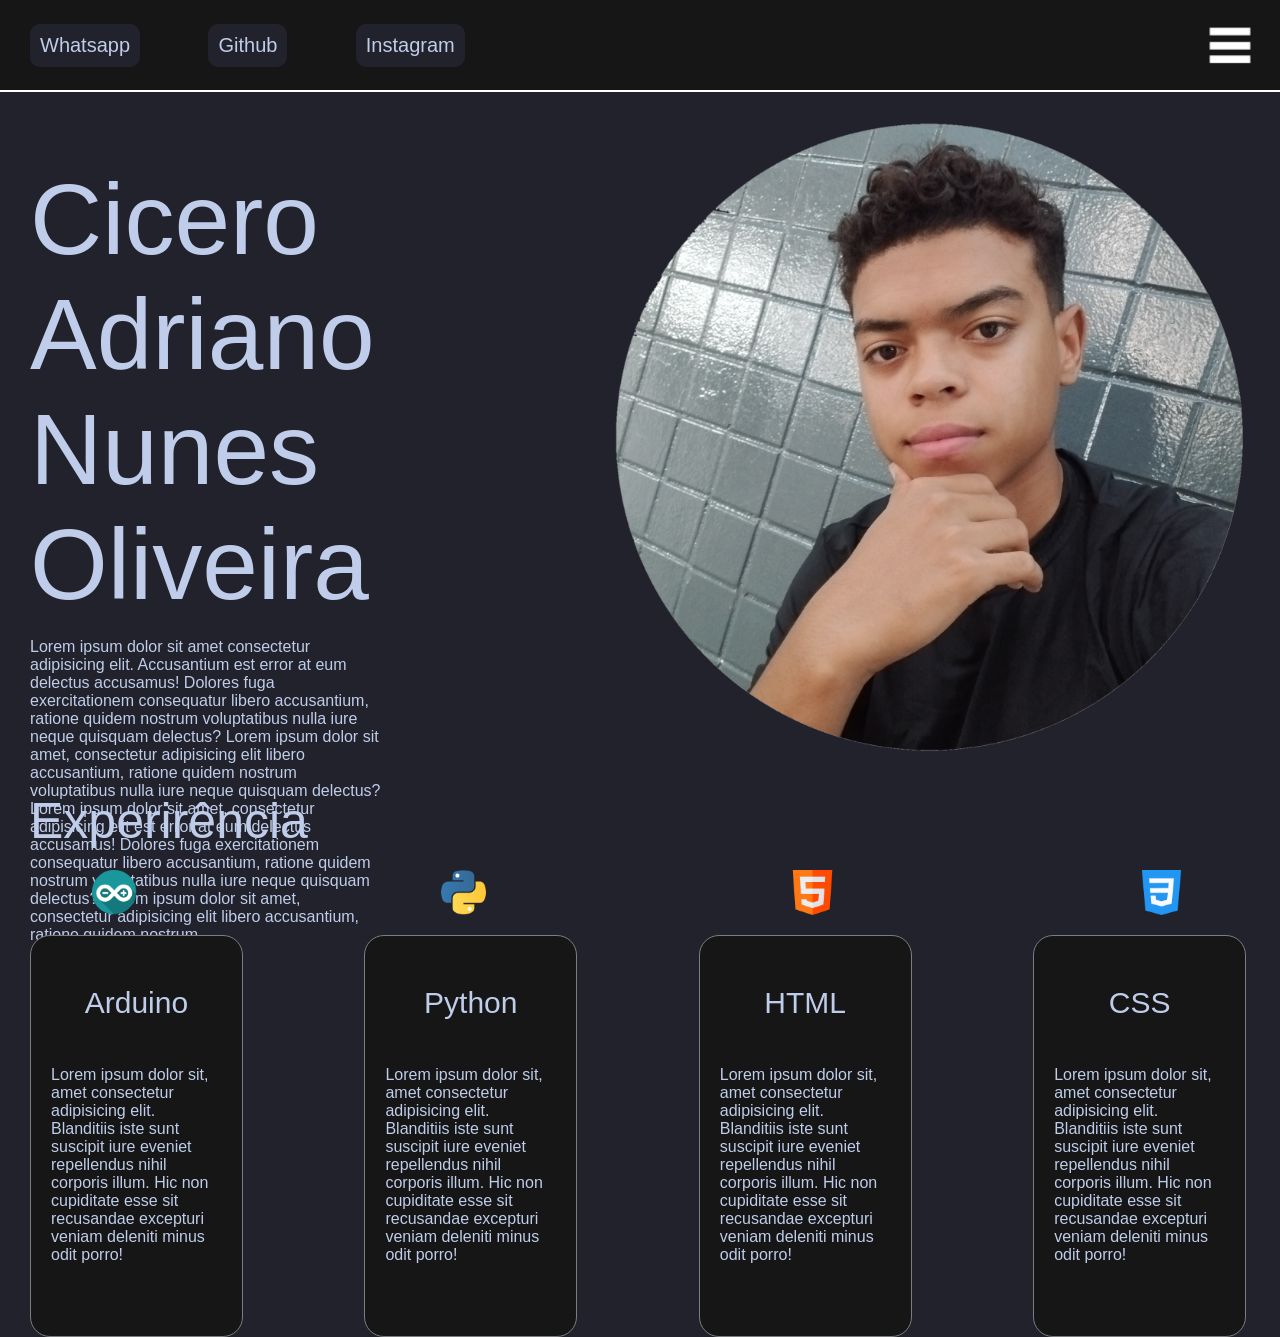
<file: index.html>
<!DOCTYPE html>
<html lang="pt-br">
<head>
    <meta charset="UTF-8">
    <meta name="viewport" content="width=device-width, initial-scale=1.0">
    <title>Document</title>
    <link rel="stylesheet" href="estilo.css">
</head>
<body>
    <div class="topo">
        <a href="teste.html" target="_blank" class="Whatsapp">Whatsapp</a>

        <a href="teste.html" target="_blank" class="github">Github</a>

        <a href="teste.html" target="_blank" class="instagram">Instagram</a>
        <img src="cardapio.png" class="botao" onclick="teste()">
    </div>
    <div class="main">
        <div class="caixa"></div>
        <div class="corpo">
            <div class="inf">
                <p class="autor">Cicero Adriano Nunes Oliveira</p>
                <div class="conteudo">
                    <p class="texto">Lorem ipsum dolor sit amet consectetur adipisicing elit. Accusantium est error at eum delectus accusamus! Dolores fuga exercitationem consequatur libero accusantium, ratione quidem nostrum voluptatibus nulla iure neque quisquam delectus? Lorem ipsum dolor sit amet, consectetur adipisicing elit libero accusantium, ratione quidem nostrum voluptatibus nulla iure neque quisquam delectus? Lorem ipsum dolor sit amet, consectetur adipisicing elit est error at eum delectus accusamus! Dolores fuga exercitationem consequatur libero accusantium, ratione quidem nostrum voluptatibus nulla iure neque quisquam delectus? Lorem ipsum dolor sit amet, consectetur adipisicing elit libero accusantium, ratione quidem nostrum </p>
                </div>
            </div>
            <img src="foto.png" alt="">
        </div>
        <p class="exp">Experirência</p>
        <div class="icones">
            <img src="arduino.png" alt="">
            <img src="python.png" alt="">
            <img src="html.png" alt="">
            <img src="css.png" alt="">
        </div>
        <div class="quadrados">
            <div class="q1">
                <p class="titulos">Arduino</p>
                <p class="lorem">Lorem ipsum dolor sit, amet consectetur adipisicing elit. Blanditiis iste sunt suscipit iure eveniet repellendus nihil corporis illum. Hic non cupiditate esse sit recusandae excepturi veniam deleniti minus odit porro!</p>
            </div>
            <div class="q2">
                <p class="titulos">Python</p>
                <p class="lorem">Lorem ipsum dolor sit, amet consectetur adipisicing elit. Blanditiis iste sunt suscipit iure eveniet repellendus nihil corporis illum. Hic non cupiditate esse sit recusandae excepturi veniam deleniti minus odit porro!</p>
            </div>
            <div class="q3">
                <p class="titulos">HTML</p>
                <p class="lorem">Lorem ipsum dolor sit, amet consectetur adipisicing elit. Blanditiis iste sunt suscipit iure eveniet repellendus nihil corporis illum. Hic non cupiditate esse sit recusandae excepturi veniam deleniti minus odit porro!</p>
            </div>
            <div class="q4">
                <p class="titulos">CSS</p>
                <p class="lorem">Lorem ipsum dolor sit, amet consectetur adipisicing elit. Blanditiis iste sunt suscipit iure eveniet repellendus nihil corporis illum. Hic non cupiditate esse sit recusandae excepturi veniam deleniti minus odit porro!</p>
            </div>
        </div>
    </div>
    <script src="script.js"></script>
</body>
</html>
</file>
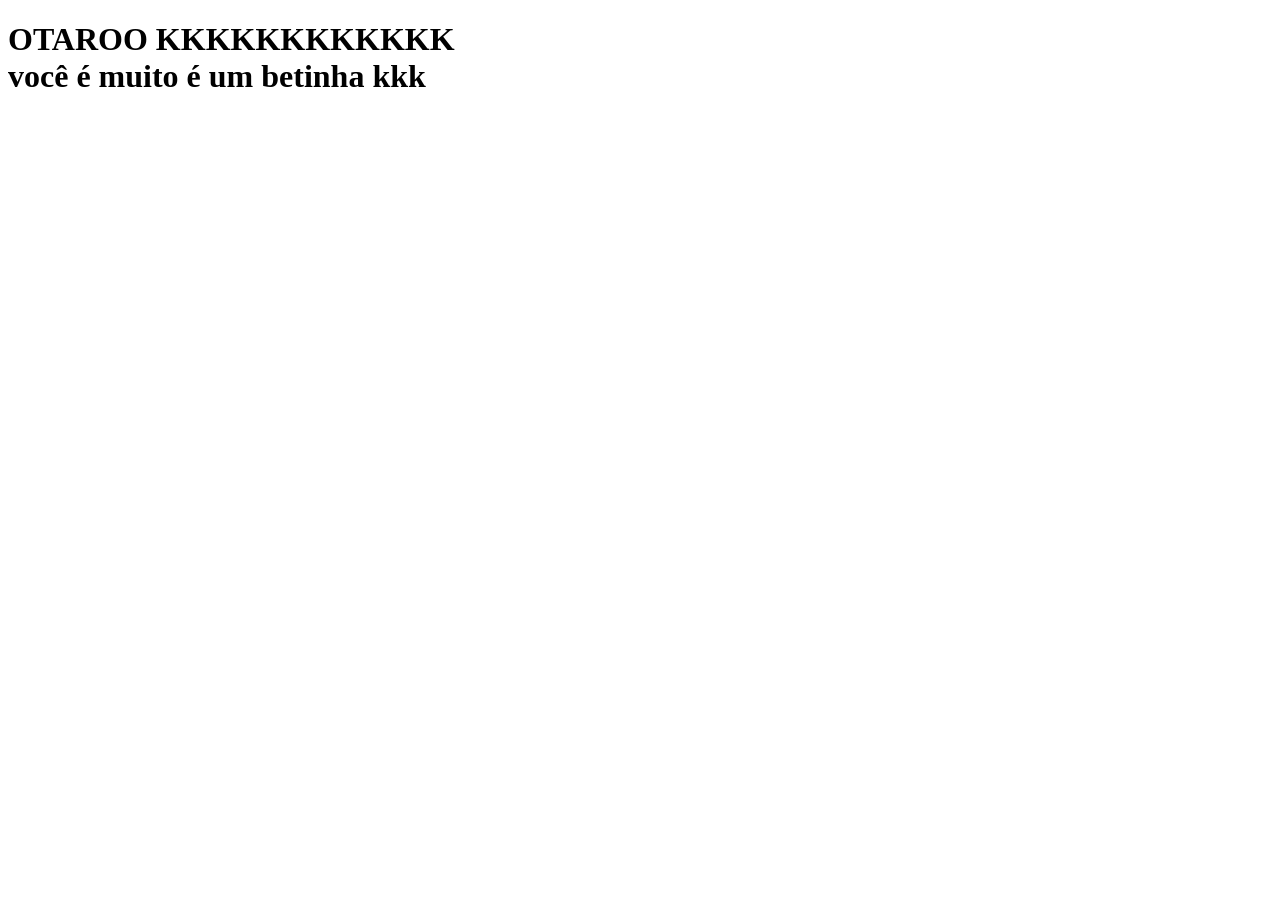
<file: teste.html>
<!DOCTYPE html>
<html lang="pt-br">     
<head>
    <meta charset="UTF-8">
    <meta name="viewport" content="width=device-width, initial-scale=1.0">
    <title>Document</title>
</head>
<body>
    <h1>OTAROO KKKKKKKKKKKK<br> você é muito é um betinha kkk</h1>
</body>
</html>
</file>
<file: estilo.css>
body{
    display: flex;
    margin: 0px;
    justify-content: center;
    background-color: #22222c;
    flex-direction: column;
}
.main{
    width: 95vw;
    height: 100vh;
    margin-left: 30px;
    margin-top: 30px;
    position: relative;
}
.topo{
    width: 100%;
    height: 70px;
    display: flex;
    gap: 3%;
    align-items: center;
    background-color: #161616;
    padding-top: 10px;
    padding-bottom: 10px;
    border-bottom: white solid 2px;

}
.corpo{
    width: 100%;
    height: 70%;
    display: flex;
}
.inf{
    width: 60%;
    height: 100%;
}
.autor, .exp{
    font-size: 100px;
    margin: 0px;
    font-family: Impact, Haettenschweiler, 'Arial Narrow Bold', sans-serif;
    color: #bfcdea;
}
.autor{
    margin-top: 40px;
}
.conteudo{
    width: 60%;
    height: 42%;
}
.texto, .lorem{
    font-family: 'Franklin Gothic Medium', 'Arial Narrow', Arial, sans-serif;
    color: #bfcdea;
}

.Whatsapp, .github, .instagram, .submit{
    text-decoration: none;
    font-size: 20px;
    font-family: 'Franklin Gothic Medium', 'Arial Narrow', Arial, sans-serif;
    color: #bfcdea;
    background-color: #22222c;
    padding: 10px;
    border-radius: 10px;
    margin-left: 30px;
}
.exp{
    font-size: 50px;
    margin-bottom: 20px;
    margin-top: 40px;
}
.icones{
    width: 100%;
    height: 5%;
    display: flex;
    justify-content: center;
    gap: 25%;
    margin-bottom: 20px;
}
.quadrados{
    width: 100%;
    height: 40%;
    display: flex;
    justify-content: center;
    gap: 10%;
}
.q1, .q2, .q3, .q4{
    width: 20%;
    height: 100%;
    background-color: #161616;
    border-radius: 20px;
    border: #7c7d7f solid 1px;
    display: flex;
    padding: 20px;
    flex-direction: column;
    align-items: center;
}
.titulos{
    font-size: 30px;
    color: #bfcdea;
    font-family: Impact, Haettenschweiler, 'Arial Narrow Bold', sans-serif;
}
.botao{
    width: 60px;
    height: 60px;
    margin-left: auto;
    margin-right: 20px;
}
.caixa{
    width: 30%;
    height: 80%;
    background-color: #22222c;
    position: absolute;
    left: 70%;
    border-radius: 30px;
    display: none;
    border: white solid 2px;
}
</file>
